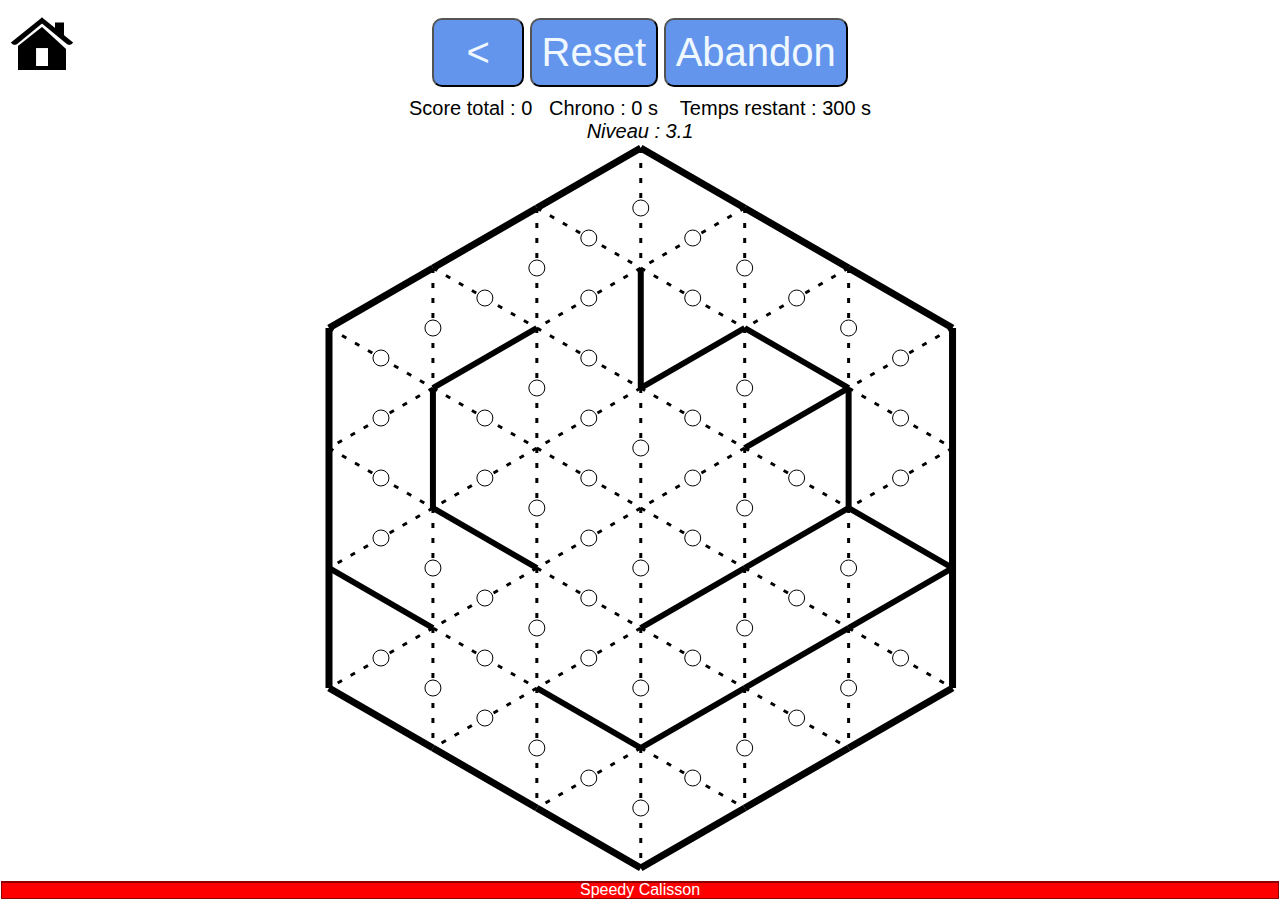
<file: speedy.html>
<!DOCTYPE HTML PUBLIC "-//W3C//DTD XHTML 1.1//EN" "http://www.w3.org/TR/xhtml11/DTD/xhtml11.dtd">
<html lang="fr">

<head>
    <title>Speedy !</title>
    <meta http-equiv="Content-Type" content="text/html; charset=UTF-8">
    <meta name="viewport" content="width=device-width, initial-scale=0.65">
    <meta name="theme-color" content="black">


    <link rel="stylesheet" href="./css/style.css">
    <link rel="stylesheet" href="./css/popup.css">
    <script src="./scripts/jquery-3.7.1.js"></script>
    <script src="./scripts/confettis.js"></script>
    <title>Speedy Calisson</title>

</head>

<!-- Google tag (gtag.js) -->
<script async src="https://www.googletagmanager.com/gtag/js?id=G-09KM2N4X02"></script>
<script>
    window.dataLayer = window.dataLayer || [];
    function gtag() { dataLayer.push(arguments); }
    gtag('js', new Date());

    gtag('config', 'G-09KM2N4X02');
</script>

<body>
    <!-- retour accueil -->
    <div class="home">
        <img id="imgHome" src="./pictures/icons8-home-fixed.gif" alt="Retour">
    </div>

    <!-- les 3 boutons de contrôle -->
    <div id="controle">
        <button id="btback">&nbsp; &lt; &nbsp;</button>
        <button id="btreset">Reset</button>
        <button id="btcancel">Abandon</button>
        <br>

        <span id="score">
            <span id="etiqScore"></span>
            <span id="valScore"></span>
        </span>&nbsp;
        <span id="etiqChrono">Chrono :</span>
        <span id="chrono">0 s</span>

        &nbsp;&nbsp;
        <span id="etiqTempsRestant">Temps restant :</span>
        <span id="spTempsRestant">0 s</span>
        <br>
        <em>
            <span id="etiqNiveau"> Niveau : </span>
            <span id='spLevel'>3.1</span>
        </em>
    </div>

    <!-- Les boutons arête/losange pour interface tactile -->
    <div>
        <button id="butEdge" class="butMode butMode-edge" style="display: none;">
            <img src="pictures/mode_arete.svg" alt="">
        </button>
        <button id="butDiamond" class="butMode butMode-diamond" style="display: none;"">
            <img src=" pictures/mode_losange.svg" alt="">
        </button>

        <canvas id="canvas" width="425" height="490"></canvas>

    </div>

    <!-- le dialogue modal de fin de partie -->
    <div id="modalEndGame" class="modal">
        <!-- Modal content -->
        <div class="modal-content">
            <div class="modal-header">
                <h3 id="modalEndGameTitle">Partie terminée</h3>
            </div>
            <div class="modal-body">
                <p id="pEndGameMessage"></p>
            </div>
            <div class="divStat">
                <p id="pStats"></p>
            </div>
            <div id="bestScoresDiv" class="modal-body">
                <p id="bestScoresCaption" style="margin-block-end:0%"> Meilleurs scores : </p>
                <p id="bestScores" style="margin-block-start:0%; color:red; font-weight: bold;"></p>
            </div>
            <button id="btRazStats">Effacement des scores<br>et nouvelle partie</button>
            <div>
                <hr>
            </div>
            <button id="btNewGame">Nouvelle partie</button>
        </div>
    </div>

    <!-- l'affichage du score de fin de chaque grille -->
    <div id="modalEndGrid" class="modal">
        <div id="popupEndGrid">
            <div>
                <img style=' width: 60%;' src="pictures/240px-388-clapping-hands-2.svg.png">
                <p id="pScoreFinal">100 pts</p>
            </div>
        </div>
    </div>

    <!-- l'affichage du bonus tous les 500 pts -->
    <div class="bonus" id="divBonus" style="display: none;">
        <div class="trophy">
            <p>
                <img src="./pictures/trophy.png" alt="trophy">
            </p>
            <span class="text">
                <h1>Bonus : <span id="spTimeBonif"></span>&nbsp;s</h1>
            </span>
        </div>
        </p>
    </div>

    <!-- le badge comptabilisant le nombre de bonus -->
    <div class="badge" id="badge" style="display: none;">
        <img src="pictures/trophy.png" alt="" style="width: 60px;">
        <p id="badge-number">5</p>
    </div>

    <!-- Le pied de page, avec barre de progression du temps restant -->
    <div style="background-color: darkred; 
                position: absolute;
                left: 1px; 
                bottom: 1px;
                width: calc(100% - 2px); 
                height: calc(1rem + 2px);">
        <div id="timeprogressbar" style="background-color: red;
                    width: calc(100% - 3px);
                    position: absolute;
                    left: 1px; 
                    top: 2px;
                    height: calc(1rem - 1px);">
        </div>
        <div id="etiqFooter" style=" width: 100%;  
                    position: absolute;
                    top: 0px;
                    text-align: center;
                    color: white;">
            Speedy Calisson
        </div>
    </div>

    <!-- le dialogue modal d'attente pour le retour à l'index -->
    <div id="modalWait" class="modal">
        <!-- Modal content -->
        <div class="modal-content">
            <div class="modal-header">
                <h3 id="etiqRetour">Retour à la page d'accueil</h3>
            </div>
            <div class="modal-body">
                <p>
                    <img src="./pictures/spinningWait.gif" alt="">
                </p>
            </div>
        </div>
    </div>

    <script type="module">
        import { beginGame } from "./scripts/gamePlay_speedy.js"
        beginGame()
    </script>

</body>

</html>
</file>
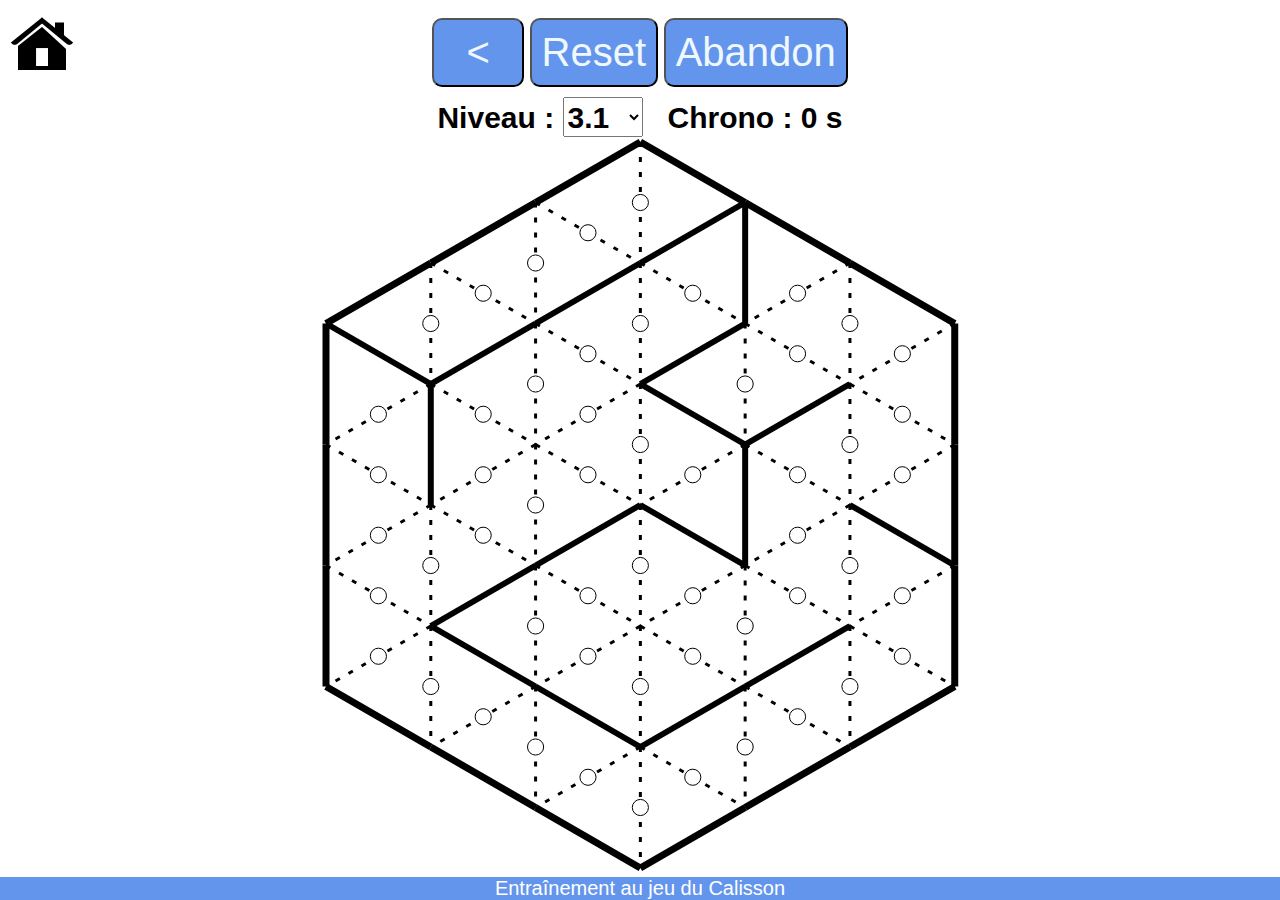
<file: training.html>
<!DOCTYPE HTML PUBLIC "-//W3C//DTD XHTML 1.1//EN" "http://www.w3.org/TR/xhtml11/DTD/xhtml11.dtd">
<html lang="fr">

<head>
    <title>Entraînement au jeu du calisson</title>
    <meta http-equiv="Content-Type" content="text/html; charset=UTF-8">
    <meta name="viewport" content="width=device-width, initial-scale=0.65">
    <meta name="theme-color" content="black">


    <link rel="stylesheet" href="./css/style.css">
    <link rel="stylesheet" href="./css/popup.css">
    <script src="./scripts/jquery-3.7.1.js"></script>

    <!-- pour le tableau récapitulatif des stats dans la popup de fin d'entraînement -->
     <style>
    table {
      border: 2px solid #555;
      border-collapse: collapse;
      width: 95%;
      margin: auto;
    }

    th,
    td {
      border: 1px solid #bbb;
      padding: 2px 8px 0;
      text-align: center;
    }

    table>caption {
      background-color: rgb(226, 224, 179);
      border-bottom: 2px solid #999;
    }

    thead>tr>th {
      background-color: rgb(215, 215, 255);
      border-bottom: 2px solid #999;
    }
  </style>
</head>

<!-- Google tag (gtag.js) -->
<script async src="https://www.googletagmanager.com/gtag/js?id=G-09KM2N4X02"></script>
<script>
    window.dataLayer = window.dataLayer || [];
    function gtag() { dataLayer.push(arguments); }
    gtag('js', new Date());

    gtag('config', 'G-09KM2N4X02');
</script>

<script>
    // MAJ du titre de la page en fct de la langue
    let langue = localStorage.getItem("langue");
    if (langue == 'en') { 
        document.title = 'Calisson game Training'
     }
</script>

<body>
    <div class="home">
        <img id='imgHome' src="./pictures/icons8-home-fixed.gif" alt="Retour">
    </div>

    <div id="controle">
        <button id="btback">&nbsp; &lt; &nbsp;</button>
        <button id="btreset">Reset</button>
        <button id="btcancel">Abandon</button>
        <br>
        <div style="font-weight:bold; font-size:30px;">
            <span id="etiqNiveau">Niveau : </span>
            <select name="simple" id="selNiveau" style="font-weight:bold; font-size:30px;height:40px; width:80px; ">
                <option selected value="31">3.1</option>
                <option value="32">3.2</option>
                <option value="33">3.3</option>
                <option value="41">4.1</option>
                <option value="42">4.2</option>
                <option value="43">4.3</option>
                <option value="51">5.1</option>
                <option value="52">5.2</option>
                <option value="53">5.3</option>
                <option value="61">6.1</option>
                <option value="62">6.2</option>
                <option value="63">6.3</option>
            </select>
            <span id="chronospan">
                &nbsp;&nbsp;<span id="etiqChrono"> Chrono :</span>
                <span id="chrono">0 s</span>
            </span>
        </div>
    </div>
    <div>
        <button id="butEdge" class="butMode butMode-edge" style="display: none;">
            <img src="pictures/mode_arete.svg" alt="">
        </button>
        <button id="butDiamond" class="butMode butMode-diamond" style="display: none;">
            <img src="pictures/mode_losange.svg" alt="">
        </button>

        <canvas id="canvas" width="425" height="490"></canvas>
    </div>

    <!-- l'affichage du score de fin de chaque grille -->
    <div id="modalEndGrid" class="modal">
        <div id="popupEndGrid">
            <div>
                <img style=' width: 60%;' src="pictures/240px-388-clapping-hands-2.svg.png">
                <p id="pScoreFinal">100 pts</p>
            </div>
        </div>
    </div>
    <footer id="etiqFooter" style="  position: fixed;
                    left: 0;
                    bottom: 0;
                    width: 100%;
                    background-color: cornflowerblue;
                    color: white;
                    text-align: center;
                    font-size: 20px;">
        Entraînement au Jeu du Calisson
    </footer>

    <!-- le dialogue modal d'affichage des stats -->
    <div id="modalStatistics" class="modal">
        <!-- Modal content -->
        <div class="modal-content">
            <div class="modal-header">
                <h3 id="modalEndGameTitle">Statistiques de l'entraînement</h3>
            </div>
            <div class="modal-body">
                <p id="pEndGameMessage"></p>
            </div>
            <div class="divStat">
                <p id="pStats"></p>
            </div>
            <button id="btRazStats">Effacement des statistiques</button>
            <div>
                <hr>
            </div>
            <button id="btNewGame">Ok</button>
        </div>
    </div>

    <!-- le dialogue modal d'attente pour le retour à l'index -->
    <div id="modalWait" class="modal">
        <!-- Modal content -->
        <div class="modal-content">
            <div class="modal-header">
                <h3 id="etiqRetour">Retour à la page d'accueil</h3>
            </div>
            <div class="modal-body">
                <p>
                    <img src="./pictures/spinningWait.gif" alt="">
                </p>
            </div>
        </div>
    </div>

    <script type="module">
        import { beginGame } from "./scripts/gamePlay_training.js"

        document.getElementById('selNiveau').onchange = beginGame

        beginGame()
    </script>
</body>

</html>
</file>
<file: css/style.css>
body {
    text-align: center;
    font-family: "Open Sans", sans-serif;
}

#controle {
    /* position: absolute; */
    top: 0;
    left: 80px;
    right: 0px;
    text-align: center;
    /* margin: 10px; */
    font-size: 20px;
}

#canvas {
    position: relative;
    cursor: pointer;
}

input {
    font-size: 20px;
    display: inline;
    border-radius: 10px;
    padding: 10px;
}

/* masquage des controles de zoom */
#splongueur {
    display: none;
}

input[type=number] {
    width: 60px;
}

#btback,
#btreset,
#btcancel,
#genurl,
#termine,
#terminedl {
    font-size: 40px;
    color: aliceblue;
    display: inline;
    margin: auto;
    margin-top: 10px;
    margin-bottom: 10px;
    cursor: pointer;
    background-color: cornflowerblue;
    border-radius: 10px;
    padding: 10px;
}


#btback:disabled,
#btreset:disabled,
#btcancel:disabled
 {
    background-color: dimgrey;
    color: linen;
    opacity: 1;
}

#btNewGame,
#btCloseOptions,
#btRazStats {
    font-size: 30px;
    font-weight: bold;
    color: black;
    display: inline;
    margin: auto;
    margin-top: 10px;
    margin-bottom: 10px;
    cursor: pointer;
    background-color: cornflowerblue;
    border-radius: 10px;
    padding: 10px;

}

#btRazStats {
    font-size: 24px;
    font-weight: normal;
    background-color: lightgray;
}

#btNewGame {
    width: 250px;
}

hr {
    width: 80%;
    border: none;
    border-top: 3px double #000000;
    color: #333;
    height: 5px;
}

.explication {
    font-style: italic;
    margin: 20px;
}

#messagediv {
    position: fixed;
    margin: auto;
    width: 50%;
    top: 30vh;
    background: aliceblue;
    left: 25vw;
    padding: 40px;
    border-radius: 10px;
}

#popupEndGrid {
    position: fixed;
    top: 10px;
    left: 10px;
    right: 10px;
    display: none;
    justify-content: flex-start;
    align-items: center;
    background-color: #d6d6d6;
    border: 2px solid #000000;
    border-radius: 10px;
    color: rgb(0, 0, 0);
    width: 120px;
    height: 130px;
    margin-left: auto;
    margin-right: auto;
    font-family: Arial, Helvetica, sans-serif;
    font-size: large;
    font-weight: bolder;
    text-align: center;
}

.divStat {
    margin-left: 10%;
    margin-right: 10%;
    color: black;
    background-color: floralwhite;
    padding: 5px;
    border: 1px solid #000000;
    text-align: left;

}

.home {
    position: absolute;
    top: 0;
    left: 0;
    margin: 10px;
    cursor: pointer;

}

.home:hover {
    border-width: 1px;
    border-radius: 5px;
    border: solid;
    border-color: cornflowerblue;
}

.optionButton {
    padding: 5px;
    font-size: 1.5em;
    font-weight: bold;
    border-width: 2px;
    border-radius: 10px;
    background-color: cornsilk;
    color: black;
    cursor: pointer;
}

.modeButton {
    padding: 10px;
    font-size: 2em;
    font-weight: bold;
    border-width: 2px;
    border-radius: 20px;
    background-color: cornflowerblue;
    color: white;
    cursor: pointer;
}

.modeButton:hover {
    filter: drop-shadow(.1rem .1rem .2rem #000000);
}

.titrePageIndex {
    text-align: center;
    border-style: solid;
    border-color: cornflowerblue;
    border-radius: 40px;
    padding: 10px;
    margin-left: 100px;
    margin-right: 100px;
    letter-spacing: 0.25rem;
}

#btnLang {
    font-size: 30px;
    color: white;
    cursor: pointer;
    background-color: cornflowerblue;
    border-radius: 10px;
    padding: 5px;
    position: relative;
    top: 40px;
}

.maxGridSize {
    font-weight: bold;
    font-size: 2rem;
    text-align: center;
}

.butMode {
    background-color: lavenderblush;
    border-radius: 20px;
    border-width: 4px;
    border-color: white;
    border-style: solid;
    padding: 5px;
    position: absolute;
    z-index: 5;
}

.butMode:hover {
    background-color: lavender;
    cursor: pointer;
}

.butMode-edge {
    left: 10px;
}

.butMode-diamond {
    left: calc(100% - 90px);
}

.butMode img {
    width: 60px;
    height: 60px;
}
</file>
<file: css/popup.css>
/*******
style du popup de fin de partie
*******/
/* The Modal (background) */
.modal {
    display: none;
    /* Hidden by default */
    position: fixed;
    /* Stay in place */
    z-index: 10;
    /* Sit on top */
    padding-top: 10px;
    /* Location of the box */
    left: 0;
    top: 0;
    width: 100%;
    /* Full width */
    height: 100%;
    /* Full height */
    overflow: auto;
    /* Enable scroll if needed */
    background-color: rgb(0, 0, 0);
    /* Fallback color */
    background-color: rgba(0, 0, 0, 0);
    /* Black w/ opacity */
}

/* Modal Content */
.modal-content {
    position: relative;
    background-color: #fefefe;
    margin: auto;
    padding: 0;
    border: 1px solid #888;
    width: 70%;
    box-shadow: 0 4px 8px 0 rgba(0, 0, 0, 0.2), 0 6px 20px 0 rgba(0, 0, 0, 0.19);
    -webkit-animation-name: animatetop;
    -webkit-animation-duration: 0.4s;
    animation-name: animatetop;
    animation-duration: 0.4s;
    /* font-size: 30px; */
}

/* 
@media screen and (min-width: 700px) {
    .modal-content {
        font-size: 20px;
    }
}
*/

/* Add Animation */
@-webkit-keyframes animatetop {
    from {
        top: -300px;
        opacity: 0
    }

    to {
        top: 0;
        opacity: 1
    }
}

@keyframes animatetop {
    from {
        top: -300px;
        opacity: 0
    }

    to {
        top: 0;
        opacity: 1
    }
}

.modal-header {
    padding: 1px 20px;
    background-color: #5cb85c;
    color: white;
}

.modal-body {
    padding: 2px 16px;
    font-family: "Open Sans", sans-serif;
    font-size: 24px;
}

/* Le bonus */
.bonus {
    position: fixed;
    left: 0;
    top: 0;
    z-index: 5;
    height: 100vh;
    width: 100%;
    display: flex;
    justify-content: center;
    align-items: center;
}

.bonus .trophy img {
    display: block;
    margin: auto;
    max-width: 128px;
    filter: drop-shadow(0 0 4px #000);
    /* transition: 1s; */
    animation: trophy_animate 2s linear 1;
}

@keyframes trophy_animate {
    0% {
        transform: scale(1);
    }

    50% {
        transform: scale(2);
    }

    100% {
        transform: scale(1);
    }
}

.bonus .text h1 {
    font-weight: 900;
    font-size: 5rem;
    color: #222324;
    text-shadow: 8px 0px 0px #FABE2C;
}

/* Badge pour le nombre de bonus */
.badge {
    z-index: 1000;
    position: fixed;
    left: 40px;
    top: calc(100% - 25px - 2rem);
    display: flex;
    justify-content: center;
    align-items: center;
}

.badge img {
    position: absolute;
}

.badge p {
    position: absolute;
    font-size: 2rem;
}
</file>
